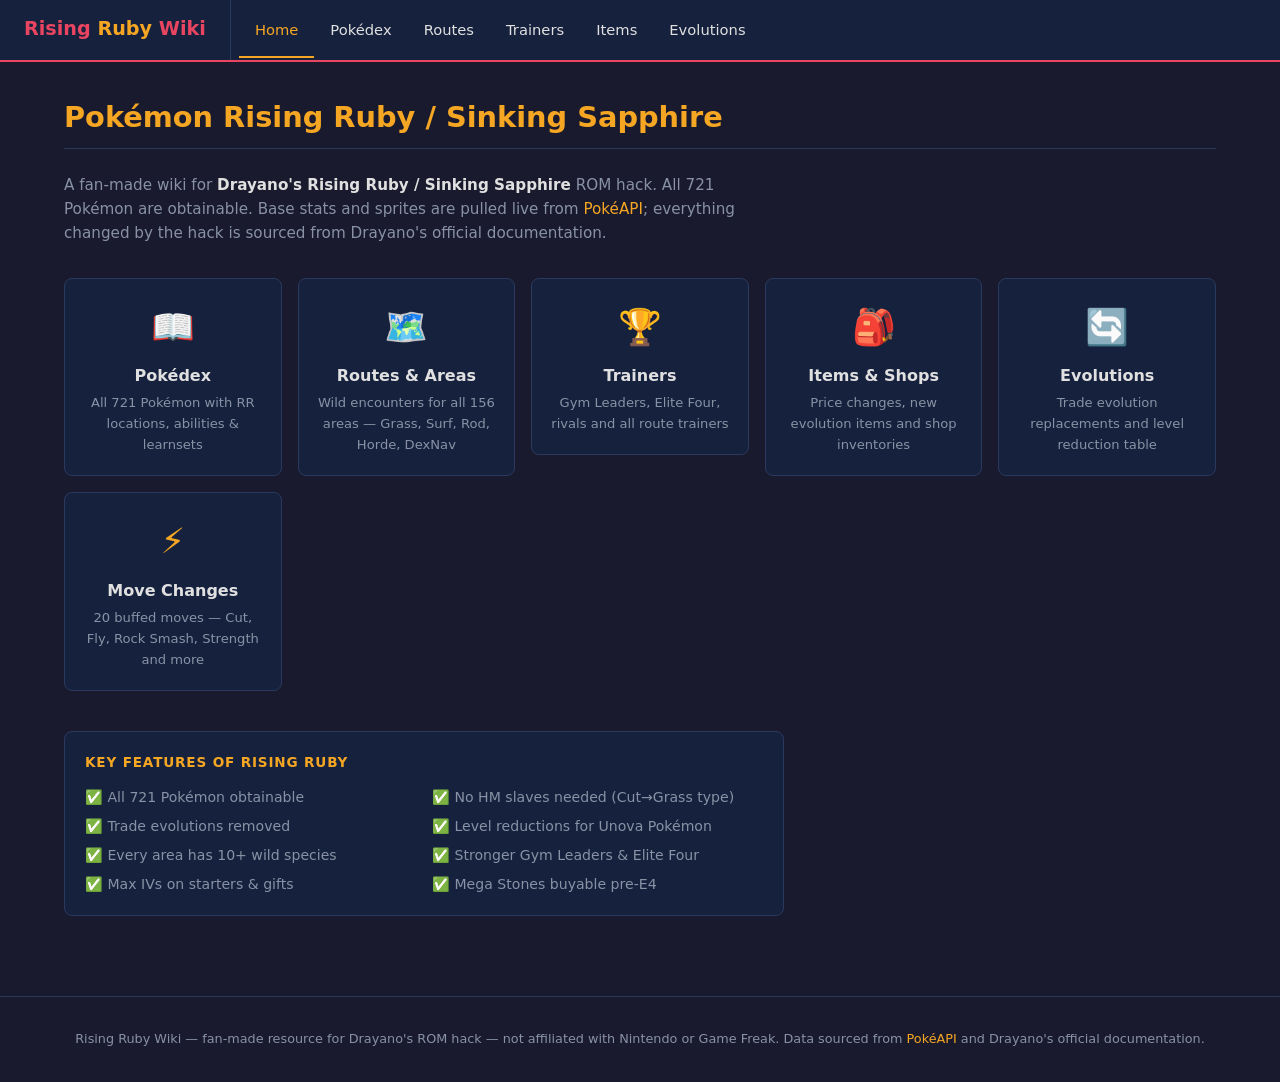
<file: index.html>
<!DOCTYPE html>
<html lang="en">
<head>
  <meta charset="UTF-8">
  <meta name="viewport" content="width=device-width, initial-scale=1.0">
  <title>Rising Ruby Wiki</title>
  <link rel="stylesheet" href="css/style.css">
</head>
<body>

<nav>
  <div class="nav-logo">Rising <span>Ruby</span> Wiki</div>
  <a href="index.html" class="active">Home</a>
  <a href="pokedex.html">Pokédex</a>
  <a href="routes.html">Routes</a>
  <a href="trainers.html">Trainers</a>
  <a href="items.html">Items</a>
  <a href="evolutions.html">Evolutions</a>
</nav>

<div class="container">
  <h1 class="page-title">Pokémon Rising Ruby / Sinking Sapphire</h1>

  <p style="color:var(--muted); max-width:720px; margin-bottom:2rem; font-size:0.95rem;">
    A fan-made wiki for <strong style="color:var(--text)">Drayano's Rising Ruby / Sinking Sapphire</strong> ROM hack.
    All 721 Pokémon are obtainable. Base stats and sprites are pulled live from
    <a href="https://pokeapi.co" target="_blank">PokéAPI</a>; everything changed by the hack is sourced from
    Drayano's official documentation.
  </p>

  <div class="cards-grid">
    <a href="pokedex.html" style="text-decoration:none">
      <div class="card"><div class="card-icon">📖</div><h3>Pokédex</h3><p>All 721 Pokémon with RR locations, abilities &amp; learnsets</p></div>
    </a>
    <a href="routes.html" style="text-decoration:none">
      <div class="card"><div class="card-icon">🗺️</div><h3>Routes &amp; Areas</h3><p>Wild encounters for all 156 areas — Grass, Surf, Rod, Horde, DexNav</p></div>
    </a>
    <a href="trainers.html" style="text-decoration:none">
      <div class="card"><div class="card-icon">🏆</div><h3>Trainers</h3><p>Gym Leaders, Elite Four, rivals and all route trainers</p></div>
    </a>
    <a href="items.html" style="text-decoration:none">
      <div class="card"><div class="card-icon">🎒</div><h3>Items &amp; Shops</h3><p>Price changes, new evolution items and shop inventories</p></div>
    </a>
    <a href="evolutions.html" style="text-decoration:none">
      <div class="card"><div class="card-icon">🔄</div><h3>Evolutions</h3><p>Trade evolution replacements and level reduction table</p></div>
    </a>
    <a href="moves.html" style="text-decoration:none">
      <div class="card"><div class="card-icon">⚡</div><h3>Move Changes</h3><p>20 buffed moves — Cut, Fly, Rock Smash, Strength and more</p></div>
    </a>
  </div>

  <div style="margin-top:2.5rem; background:var(--surface); border:1px solid var(--border); border-radius:8px; padding:1.25rem; max-width:720px;">
    <h3 style="color:var(--accent2); font-size:0.85rem; text-transform:uppercase; letter-spacing:0.06em; margin-bottom:0.75rem;">Key Features of Rising Ruby</h3>
    <ul style="list-style:none; display:grid; grid-template-columns:1fr 1fr; gap:0.4rem 1rem; font-size:0.88rem; color:var(--muted);">
      <li>✅ All 721 Pokémon obtainable</li>
      <li>✅ No HM slaves needed (Cut→Grass type)</li>
      <li>✅ Trade evolutions removed</li>
      <li>✅ Level reductions for Unova Pokémon</li>
      <li>✅ Every area has 10+ wild species</li>
      <li>✅ Stronger Gym Leaders &amp; Elite Four</li>
      <li>✅ Max IVs on starters &amp; gifts</li>
      <li>✅ Mega Stones buyable pre-E4</li>
    </ul>
  </div>
</div>

<footer>
  Rising Ruby Wiki &mdash; fan-made resource for Drayano's ROM hack &mdash;
  not affiliated with Nintendo or Game Freak.
  Data sourced from <a href="https://pokeapi.co" target="_blank">PokéAPI</a>
  and Drayano's official documentation.
</footer>

</body>
</html>
</file>
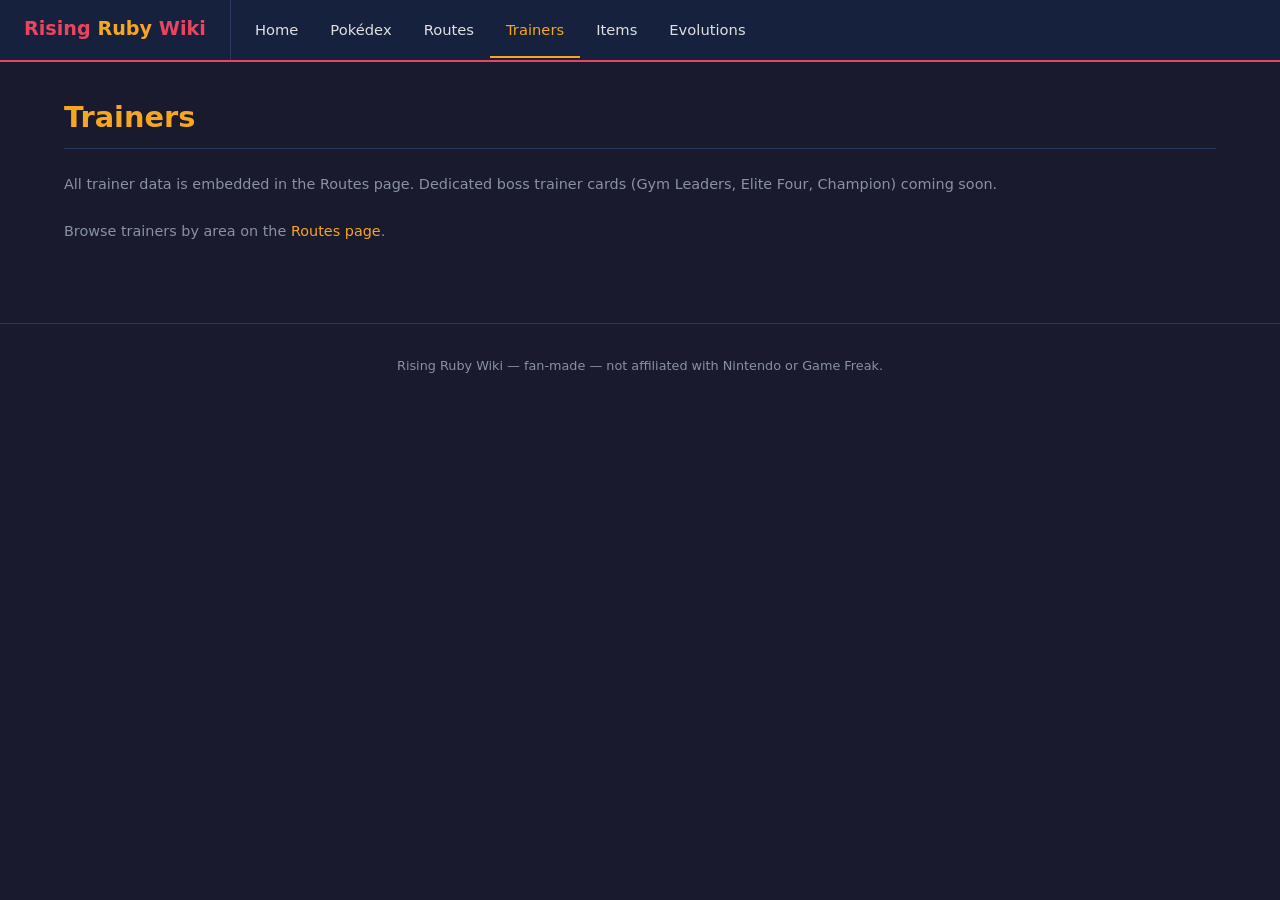
<file: trainers.html>
<!DOCTYPE html>
<html lang="en">
<head>
  <meta charset="UTF-8">
  <meta name="viewport" content="width=device-width, initial-scale=1.0">
  <title>Trainers — Rising Ruby Wiki</title>
  <link rel="stylesheet" href="css/style.css">
</head>
<body>
<nav>
  <div class="nav-logo">Rising <span>Ruby</span> Wiki</div>
  <a href="index.html">Home</a>
  <a href="pokedex.html">Pokédex</a>
  <a href="routes.html">Routes</a>
  <a href="trainers.html" class="active">Trainers</a>
  <a href="items.html">Items</a>
  <a href="evolutions.html">Evolutions</a>
</nav>
<div class="container">
  <h1 class="page-title">Trainers</h1>
  <p style="color:var(--muted);margin-bottom:1.5rem;font-size:0.9rem">
    All trainer data is embedded in the Routes page. Dedicated boss trainer cards (Gym Leaders, Elite Four, Champion) coming soon.
  </p>
  <p style="color:var(--muted);font-size:0.9rem">Browse trainers by area on the <a href="routes.html">Routes page</a>.</p>
</div>
<footer>Rising Ruby Wiki &mdash; fan-made &mdash; not affiliated with Nintendo or Game Freak.</footer>
</body>
</html>
</file>
<file: css/style.css>
:root {
  --bg:        #1a1a2e;
  --surface:   #16213e;
  --card:      #0f3460;
  --accent:    #e94560;
  --accent2:   #f5a623;
  --text:      #e0e0e0;
  --muted:     #8892a4;
  --border:    #2a3a5e;
  --radius:    8px;
  --font:      'Segoe UI', system-ui, sans-serif;
}

*, *::before, *::after { box-sizing: border-box; margin: 0; padding: 0; }

body {
  background: var(--bg);
  color: var(--text);
  font-family: var(--font);
  min-height: 100vh;
  line-height: 1.6;
}

a { color: var(--accent2); text-decoration: none; }
a:hover { text-decoration: underline; }

nav {
  background: var(--surface);
  border-bottom: 2px solid var(--accent);
  padding: 0 1.5rem;
  display: flex;
  align-items: center;
  gap: 0;
  position: sticky; top: 0; z-index: 100;
}
.nav-logo {
  font-size: 1.2rem;
  font-weight: 700;
  color: var(--accent);
  padding: 0.9rem 1.5rem 0.9rem 0;
  border-right: 1px solid var(--border);
  margin-right: 0.5rem;
  white-space: nowrap;
}
.nav-logo span { color: var(--accent2); }
nav a {
  color: var(--text);
  padding: 0.9rem 1rem;
  font-size: 0.92rem;
  font-weight: 500;
  transition: color 0.2s, background 0.2s;
  border-bottom: 2px solid transparent;
  margin-bottom: -2px;
}
nav a:hover, nav a.active {
  color: var(--accent2);
  border-bottom-color: var(--accent2);
  text-decoration: none;
}

.container { max-width: 1200px; margin: 0 auto; padding: 2rem 1.5rem; }
.page-title {
  font-size: 1.8rem;
  font-weight: 700;
  margin-bottom: 1.5rem;
  color: var(--accent2);
  border-bottom: 1px solid var(--border);
  padding-bottom: 0.5rem;
}

.filter-bar {
  display: flex;
  flex-wrap: wrap;
  gap: 0.75rem;
  margin-bottom: 1.5rem;
  align-items: center;
}
.filter-bar input, .filter-bar select {
  background: var(--surface);
  border: 1px solid var(--border);
  color: var(--text);
  padding: 0.5rem 0.85rem;
  border-radius: var(--radius);
  font-size: 0.9rem;
  outline: none;
  transition: border-color 0.2s;
}
.filter-bar input { min-width: 220px; }
.filter-bar input:focus, .filter-bar select:focus { border-color: var(--accent2); }
.filter-bar select option { background: var(--surface); }

.pokedex-table { width: 100%; border-collapse: collapse; }
.pokedex-table th {
  background: var(--card);
  color: var(--accent2);
  font-size: 0.8rem;
  text-transform: uppercase;
  letter-spacing: 0.05em;
  padding: 0.6rem 0.8rem;
  text-align: left;
  position: sticky; top: 52px;
}
.pokedex-table td {
  padding: 0.5rem 0.8rem;
  border-bottom: 1px solid var(--border);
  font-size: 0.92rem;
  vertical-align: middle;
}
.pokedex-table tr:hover td { background: var(--surface); }
.pokedex-table .num { color: var(--muted); font-size: 0.82rem; width: 52px; }
.pokedex-table .sprite { width: 48px; text-align: center; }
.pokedex-table .sprite img { width: 40px; height: 40px; image-rendering: pixelated; }
.poke-name { font-weight: 600; color: var(--text); }
.poke-name:hover { color: var(--accent2); }

.type-badge {
  display: inline-block;
  padding: 2px 8px;
  border-radius: 4px;
  font-size: 0.75rem;
  font-weight: 600;
  text-transform: uppercase;
  letter-spacing: 0.04em;
  margin: 1px;
  color: #fff;
}
.type-normal   { background:#9099a1; } .type-fire    { background:#ff9c54; }
.type-water    { background:#4d90d5; } .type-grass   { background:#63bc5a; }
.type-electric { background:#f3d23b; color:#333; } .type-ice  { background:#74cec0; }
.type-fighting { background:#ce4069; } .type-poison  { background:#ab6ac8; }
.type-ground   { background:#d97746; } .type-flying  { background:#89aae3; }
.type-psychic  { background:#f97176; } .type-bug     { background:#90c12c; }
.type-rock     { background:#c7b78b; } .type-ghost   { background:#5269ac; }
.type-dragon   { background:#0a6dc4; } .type-dark    { background:#5a5366; }
.type-steel    { background:#5a8ea1; } .type-fairy   { background:#ec8fe6; }

.rr-badge {
  background: var(--accent);
  color: #fff;
  font-size: 0.68rem;
  font-weight: 700;
  padding: 1px 6px;
  border-radius: 3px;
  margin-left: 4px;
  vertical-align: middle;
  text-transform: uppercase;
  letter-spacing: 0.05em;
}

.poke-header {
  display: flex;
  gap: 2rem;
  align-items: flex-start;
  background: var(--surface);
  border: 1px solid var(--border);
  border-radius: var(--radius);
  padding: 1.5rem;
  margin-bottom: 1.5rem;
  flex-wrap: wrap;
}
.poke-sprite-box { text-align: center; min-width: 120px; }
.poke-sprite-box img { width: 120px; height: 120px; image-rendering: pixelated; }
.poke-info h1 { font-size: 1.6rem; font-weight: 700; margin-bottom: 0.25rem; }
.poke-info .poke-num { color: var(--muted); font-size: 0.9rem; margin-bottom: 0.5rem; }
.poke-info .location { color: var(--accent2); font-size: 0.88rem; margin-top: 0.5rem; }

.stats-grid { display: grid; grid-template-columns: repeat(auto-fit, minmax(280px, 1fr)); gap: 1rem; margin-bottom: 1.5rem; }
.stat-block { background: var(--surface); border: 1px solid var(--border); border-radius: var(--radius); padding: 1rem; }
.stat-block h3 { font-size: 0.8rem; color: var(--accent2); text-transform: uppercase; letter-spacing: 0.06em; margin-bottom: 0.75rem; }
.stat-row { display: flex; align-items: center; gap: 0.5rem; margin-bottom: 0.4rem; font-size: 0.88rem; }
.stat-name { width: 90px; color: var(--muted); font-size: 0.82rem; }
.stat-val { width: 36px; text-align: right; font-weight: 600; }
.stat-bar-bg { flex: 1; background: var(--border); border-radius: 3px; height: 8px; overflow: hidden; }
.stat-bar { height: 100%; border-radius: 3px; transition: width 0.6s ease; }

.moves-table { width: 100%; border-collapse: collapse; font-size: 0.88rem; }
.moves-table th { background: var(--card); color: var(--accent2); font-size: 0.78rem; text-transform: uppercase; letter-spacing: 0.05em; padding: 0.5rem 0.75rem; text-align: left; }
.moves-table td { padding: 0.4rem 0.75rem; border-bottom: 1px solid var(--border); }
.moves-table tr:hover td { background: var(--surface); }
.flag-star { color: var(--accent2); font-size: 0.75rem; }
.flag-illegal { color: var(--accent); font-size: 0.75rem; }

.route-section { background: var(--surface); border: 1px solid var(--border); border-radius: var(--radius); padding: 1rem 1.25rem; margin-bottom: 1.25rem; }
.route-section h3 { font-size: 0.85rem; color: var(--accent2); text-transform: uppercase; letter-spacing: 0.06em; margin-bottom: 0.75rem; }
.encounter-table { width: 100%; border-collapse: collapse; font-size: 0.87rem; }
.encounter-table th { color: var(--muted); font-size: 0.78rem; text-transform: uppercase; padding: 0.3rem 0.6rem; text-align: left; border-bottom: 1px solid var(--border); }
.encounter-table td { padding: 0.35rem 0.6rem; border-bottom: 1px solid var(--border); }

.cards-grid { display: grid; grid-template-columns: repeat(auto-fill, minmax(200px, 1fr)); gap: 1rem; margin-top: 1.5rem; }
.card {
  background: var(--surface);
  border: 1px solid var(--border);
  border-radius: var(--radius);
  padding: 1.25rem 1rem;
  text-align: center;
  transition: border-color 0.2s, transform 0.15s;
  cursor: pointer;
}
.card:hover { border-color: var(--accent2); transform: translateY(-2px); }
.card .card-icon { font-size: 2.2rem; margin-bottom: 0.5rem; }
.card h3 { font-size: 1rem; font-weight: 600; color: var(--text); margin-bottom: 0.25rem; }
.card p { font-size: 0.82rem; color: var(--muted); }

.loading { text-align: center; padding: 3rem; color: var(--muted); font-size: 1rem; }
.error-msg { background: #3a1a1a; border: 1px solid var(--accent); color: #ff8a8a; padding: 0.75rem 1rem; border-radius: var(--radius); margin-bottom: 1rem; font-size: 0.9rem; }

footer {
  text-align: center;
  padding: 2rem 1rem;
  color: var(--muted);
  font-size: 0.8rem;
  border-top: 1px solid var(--border);
  margin-top: 3rem;
}

@media (max-width: 600px) {
  nav a { padding: 0.75rem 0.6rem; font-size: 0.82rem; }
  .poke-header { flex-direction: column; }
  .filter-bar input { min-width: 0; width: 100%; }
}

/* ── ENCOUNTER SPRITES ── */
.enc-method-row { margin-bottom: 0.75rem; }
.enc-method-label {
  font-size: 0.82rem;
  color: var(--accent2);
  font-weight: 600;
  margin-bottom: 0.35rem;
  text-transform: uppercase;
  letter-spacing: 0.04em;
}
.enc-sprites { display: flex; flex-wrap: wrap; gap: 4px; }
.enc-poke {
  display: flex;
  flex-direction: column;
  align-items: center;
  width: 62px;
  text-decoration: none;
  color: var(--text);
  background: var(--card);
  border: 1px solid var(--border);
  border-radius: 6px;
  padding: 4px 2px 3px;
  transition: border-color 0.15s, transform 0.1s;
  font-size: 0.68rem;
  text-align: center;
  line-height: 1.2;
}
.enc-poke:hover { border-color: var(--accent2); transform: translateY(-1px); text-decoration: none; }
.enc-poke img { width: 40px; height: 40px; image-rendering: pixelated; display: block; }

/* ── BOSS TRAINER CARDS ── */
.boss-card {
  background: linear-gradient(135deg, #1a0a2e 0%, #0f1a3e 60%, #0f3460 100%);
  border: 2px solid var(--accent);
  border-radius: 10px;
  padding: 1rem 1.25rem;
  margin-bottom: 1rem;
  box-shadow: 0 0 18px rgba(233,69,96,0.25), inset 0 1px 0 rgba(255,255,255,0.05);
  position: relative;
  overflow: hidden;
}
.boss-card::before {
  content: '';
  position: absolute;
  top: -40px; right: -40px;
  width: 120px; height: 120px;
  background: radial-gradient(circle, rgba(233,69,96,0.15) 0%, transparent 70%);
  pointer-events: none;
}
.boss-header { display: flex; align-items: center; gap: 0.75rem; margin-bottom: 0.85rem; }
.boss-icon { font-size: 1.4rem; }
.boss-name { font-size: 1.1rem; font-weight: 700; color: var(--accent2); letter-spacing: 0.02em; }
.boss-sub { font-size: 0.8rem; color: var(--muted); }
.boss-team { display: flex; flex-wrap: wrap; gap: 8px; }
.trainer-pokemon-grid { display: flex; flex-wrap: wrap; gap: 8px; }
.trainer-poke {
  display: flex;
  flex-direction: column;
  align-items: center;
  width: 64px;
  background: rgba(255,255,255,0.05);
  border: 1px solid rgba(255,255,255,0.1);
  border-radius: 8px;
  padding: 4px 2px 5px;
  font-size: 0.7rem;
  color: var(--text);
  text-align: center;
  line-height: 1.3;
}
.trainer-poke img { width: 48px; height: 48px; image-rendering: pixelated; }
.trainer-poke small { color: var(--accent2); font-size: 0.65rem; }

/* ── REGULAR TRAINER ROWS ── */
.trainer-list { display: flex; flex-direction: column; gap: 4px; }
.trainer-row {
  display: flex;
  align-items: center;
  gap: 0.6rem;
  background: var(--card);
  border: 1px solid var(--border);
  border-radius: 6px;
  padding: 5px 10px;
  font-size: 0.85rem;
}
.trainer-id { color: var(--muted); font-size: 0.75rem; min-width: 32px; }
.trainer-name { font-weight: 500; min-width: 140px; }
.trainer-pokemon-inline { display: flex; flex-wrap: wrap; gap: 4px; }
.trainer-pokemon-inline .trainer-poke { width: 40px; background: transparent; border: none; padding: 0; }
.trainer-pokemon-inline .trainer-poke img { width: 32px; height: 32px; }

/* ── AREA TITLE ── */
.area-title {
  font-size: 1.05rem;
  font-weight: 700;
  color: var(--accent2);
  margin-bottom: 0.85rem;
  padding-bottom: 0.4rem;
  border-bottom: 1px solid var(--border);
}

/* ── ROUTES PAGE ── */
.area-card {
  background: var(--surface);
  border: 1px solid var(--border);
  border-radius: var(--radius);
  padding: 0.85rem 1rem;
  margin-bottom: 0.6rem;
  cursor: pointer;
  transition: border-color 0.2s, transform 0.15s;
}
.area-card:hover { border-color: var(--accent2); transform: translateX(3px); }
.area-card--active {
  border-color: var(--accent2);
  background: var(--card);
  transform: translateX(3px);
}
.area-meta {
  display: flex;
  gap: 1rem;
  font-size: 0.8rem;
  color: var(--muted);
  margin-top: 0.3rem;
}
.area-detail {
  background: var(--surface);
  border: 1px solid var(--accent);
  border-radius: var(--radius);
  padding: 1.25rem;
  margin-bottom: 0.6rem;
}
.area-detail-header {
  display: flex;
  align-items: center;
  justify-content: space-between;
  margin-bottom: 1rem;
  padding-bottom: 0.75rem;
  border-bottom: 1px solid var(--border);
}
.area-detail-header h2 { color: var(--accent2); font-size: 1.3rem; }
.close-detail {
  background: var(--card);
  border: 1px solid var(--border);
  color: var(--text);
  padding: 0.3rem 0.75rem;
  border-radius: var(--radius);
  cursor: pointer;
  font-size: 0.85rem;
  transition: border-color 0.2s, color 0.2s;
}
.close-detail:hover { border-color: var(--accent); color: var(--accent); }
.section-sub {
  font-size: 0.85rem;
  color: var(--accent2);
  text-transform: uppercase;
  letter-spacing: 0.06em;
  margin: 1rem 0 0.5rem;
}
.enc-group { margin-bottom: 1rem; }
.enc-method {
  font-size: 0.82rem;
  color: var(--accent2);
  font-weight: 600;
  margin-bottom: 0.35rem;
  text-transform: uppercase;
  letter-spacing: 0.04em;
}
.enc-grid { display: flex; flex-wrap: wrap; gap: 4px; }
.trainer-card {
  background: var(--card);
  border: 1px solid var(--border);
  border-radius: var(--radius);
  padding: 0.6rem 0.85rem;
  margin-bottom: 0.5rem;
  display: flex;
  align-items: center;
  gap: 0.75rem;
  flex-wrap: wrap;
}
.trainer-team { display: flex; flex-wrap: wrap; gap: 4px; }
</file>
